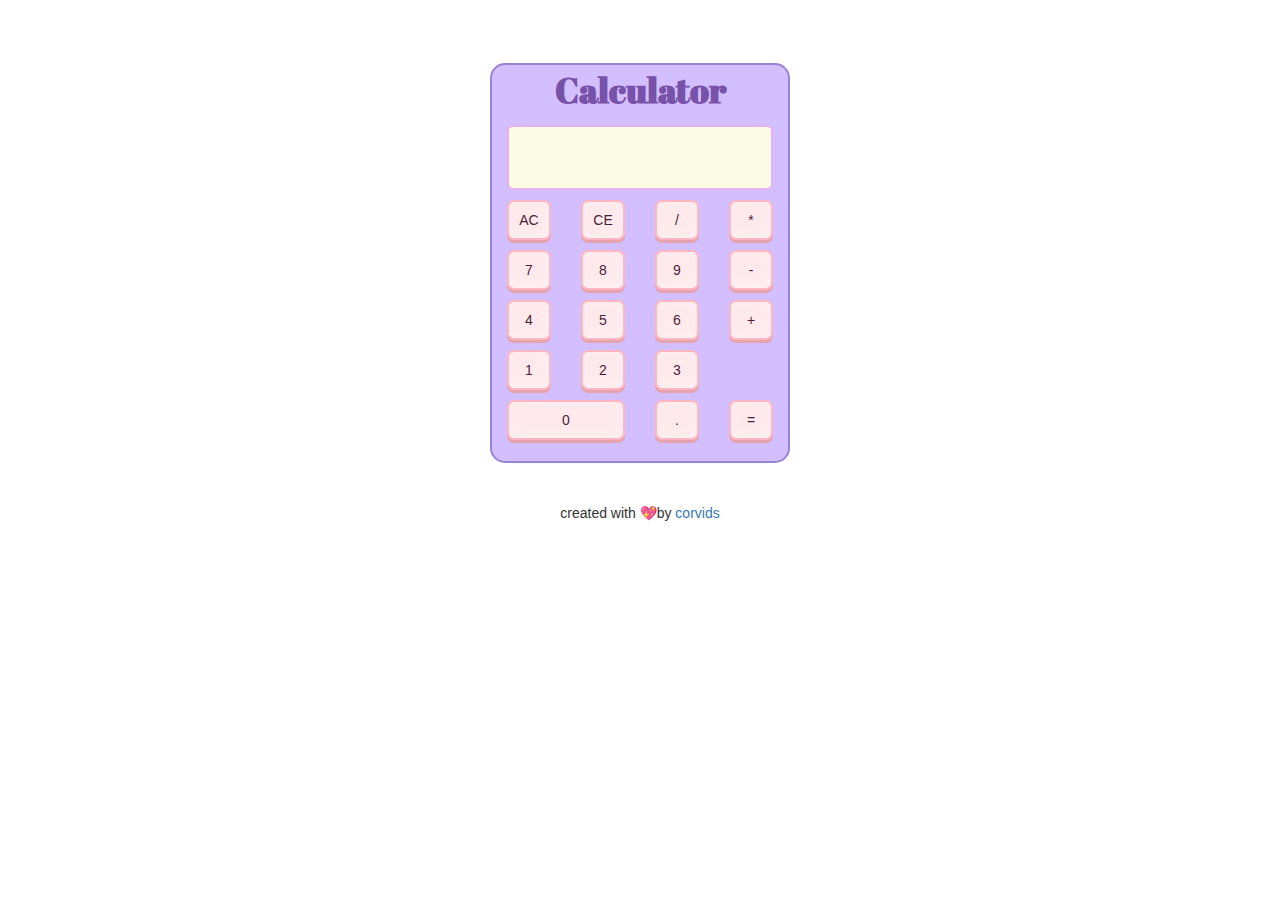
<file: advanced_front_end_dev_projects/calculator/index.html>
<!doctype html>
<html>
  <head>
    <title>calculator</title>
    <meta name="viewport" content="width=device-width, initial-scale=1">

    <link rel="stylesheet" href="style.css">
    <link rel="stylesheet" href="https://maxcdn.bootstrapcdn.com/bootstrap/3.3.7/css/bootstrap.min.css">

    <link href="https://fonts.googleapis.com/css?family=Abril+Fatface|Poppins:300" rel="stylesheet">

    <script type="text/javascript" src="http://ajax.googleapis.com/ajax/libs/jquery/1.7.1/jquery.min.js"></script>
    <script src="calculator.js"></script>
  </head>
  <body>
    <!-- header -->
    <div class="header">
      <div class="container container-fluid">

      </div>
    </div>

    <!-- main content -->
    <div class="main container-fluid">
      <div id="calculator">
        <!-- title -->
        <div id='title' class='text-center'>
          <p><b>Calculator</b></p>
        </div>
        <!-- view calculations here -->
        <div class="container-fluid">
          <div id="results"></div>
        </div>
        <div class="container-fluid">
          <!-- first row of calc -->
          <div class="row">
            <div class="col-xs-3 button" id="all-cancel"><button value='All Cancel'>AC</button></div>
            <div class="col-xs-3 button" id="clear-entry"><button value='Clear Entry'>CE</button></div>
            <div class="col-xs-3" id="divide"><button value='/'>/</button></div>
            <div class="col-xs-3" id="multiply"><button value='*'>*</button></div>
          </div>
          <!-- second row of calc -->
          <div class="row buttons">
            <div class="col-xs-3" id="7"><button value='7'>7</button></div>
            <div class="col-xs-3" id="8"><button value='8'>8</button></div>
            <div class="col-xs-3" id="9"><button value='9'>9</button></div>
            <div class="col-xs-3" id="subtract"><button value='-'>-</button></div>
          </div>
          <!-- third row of calc -->
          <div class="row buttons">
            <div class="col-xs-3" id="4"><button value='4'>4</button></div>
            <div class="col-xs-3" id="5"><button value='5'>5</button></div>
            <div class="col-xs-3" id="6"><button value='6'>6</button></div>
            <div class="col-xs-3" id="add"><button value='+'>+</button></div>
          </div>
          <!-- fourth row of calc -->
          <div class="row buttons">
            <div class="col-xs-3" id="1"><button value='1'>1</button></div>
            <div class="col-xs-3" id="2"><button value='2'>2</button></div>
            <div class="col-xs-3" id="3"><button value='3'>3</button></div>
            <div class="col-xs-3" id=""></div>
          </div>
          <!-- fourth row of calc -->
          <div class="row buttons">
            <div class="col-xs-6" id="0"><button value='0'>0</button></div>
            <div class="col-xs-3" id="decimal"><button value='.'>.</button></div>
            <div class="col-xs-3" id="equals"><button value='='>=</button></div>
          </div>
        </div>
      </div>
    </div>

    <br/><br/>

    <!-- footer -->
    <div class="footer">
      <div class="container">
        <p class="text-center">created with 💖by <a href="https://github.com/Corvids/freecodecamp_projects/tree/master/advanced_front_end_dev_projects/calculator" target="_blank">corvids</a></p>
      </div>
    </div>


  </body>
</html>
</file>
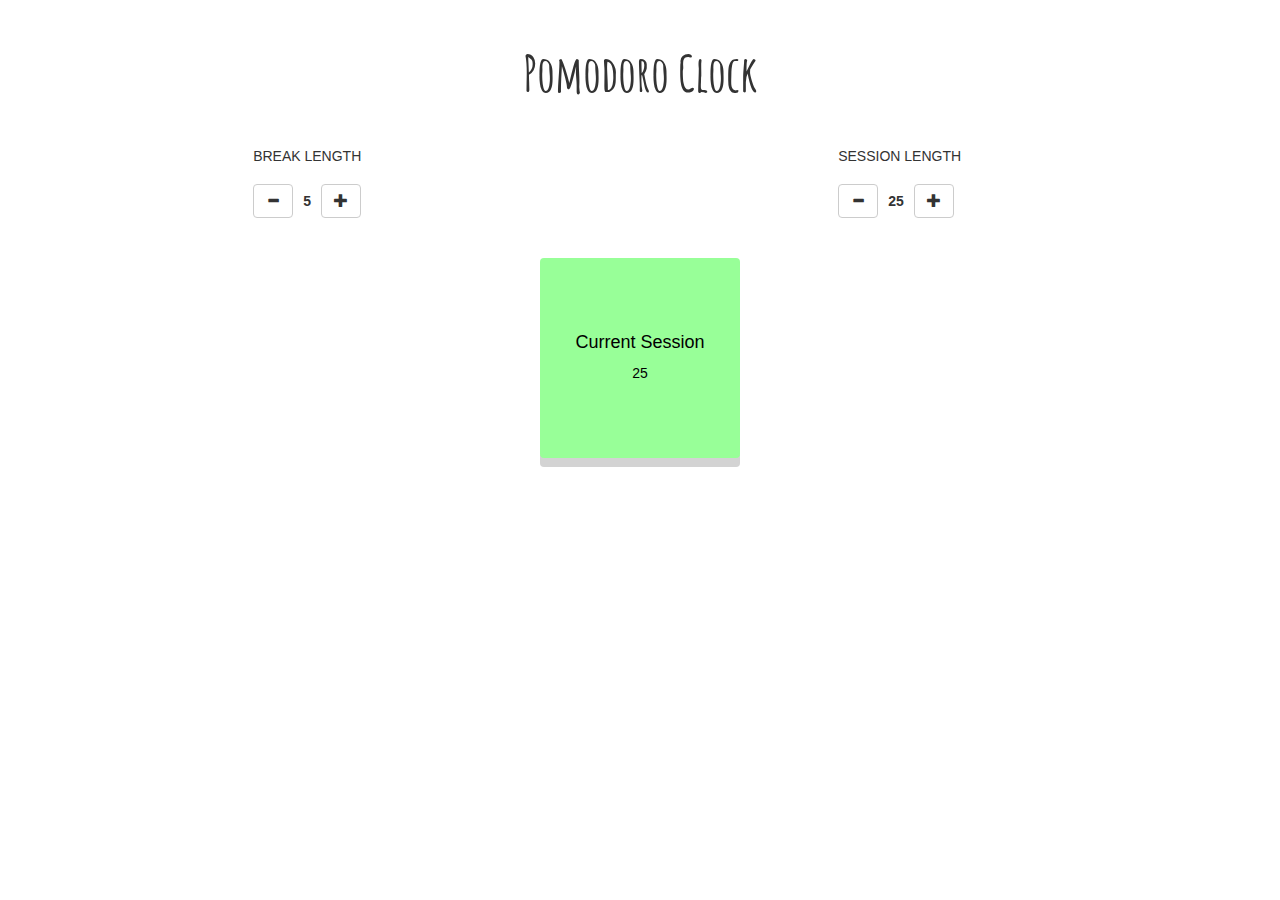
<file: advanced_front_end_dev_projects/pomodoro_clock/index.html>
<!doctype html>
<html>
  <head>
    <meta name="viewport" content="width=device-width, initial-scale=1">

    <link rel="stylesheet" href="style.css">
    <link rel="stylesheet" href="https://maxcdn.bootstrapcdn.com/bootstrap/3.3.7/css/bootstrap.min.css">

    <link href="http://fonts.googleapis.com/css?family=Josefin+Sans:700|Amatic+SC:700" rel="stylesheet" type="text/css" />

    <script type="text/javascript" src="http://ajax.googleapis.com/ajax/libs/jquery/1.7.1/jquery.min.js"></script>
    <script src="script.js"></script>  </head>
  <body>
    <!-- header -->
    <div class="header">
      <div class="container container-fluid">
        <h3 class="center-text title">Pomodoro Clock</h3>
      </div>
    </div>
    <br/>

    <!-- main content -->
    <div class="main">
      <div class="container container-fluid">
        <!-- timer settings -->
        <div class="row">
          <div class="col-sm-6 col-md-6 center-text">
            <h5>Break Length</h5>
            <div class="break">
              <button type="button" class="btn btn-default" id="break-minus" aria-label="Left Align">
                <span class="glyphicon glyphicon-minus" aria-hidden="true"></span>
              </button>
              <div class="break-timer"></div>
              <button type="button" class="btn btn-default" id="break-plus" aria-label="Left Align">
                <span class="glyphicon glyphicon-plus" aria-hidden="true"></span>
              </button>
            </div>
          </div>
          <div class="col-sm-6 col-md-6 center-text">
            <h5>Session Length</h5>
            <div class="session">
              <button type="button" class="btn btn-default" id="session-minus" aria-label="Left Align">
                <span class="glyphicon glyphicon-minus" aria-hidden="true"></span>
              </button>
              <div class="session-timer"></div>
              <button type="button" class="btn btn-default" id="session-plus" aria-label="Left Align">
                <span class="glyphicon glyphicon-plus" aria-hidden="true"></span>
              </button>
            </div>
          </div>
        </div>
        <br/>
        <br/>
        <!-- clock -->
        <div class="row center-text">
          <button type="button" class="button btn btn-outline-primary" id="timer">
            <h4>Current Session</h4>
            <p class="session-timer"></p>
          </button>
        </div>
      </div>
    </div>

    <!-- footer -->
    <div class="footer">
      <div class="container">

      </div>
    </div>


  </body>
</html>
</file>
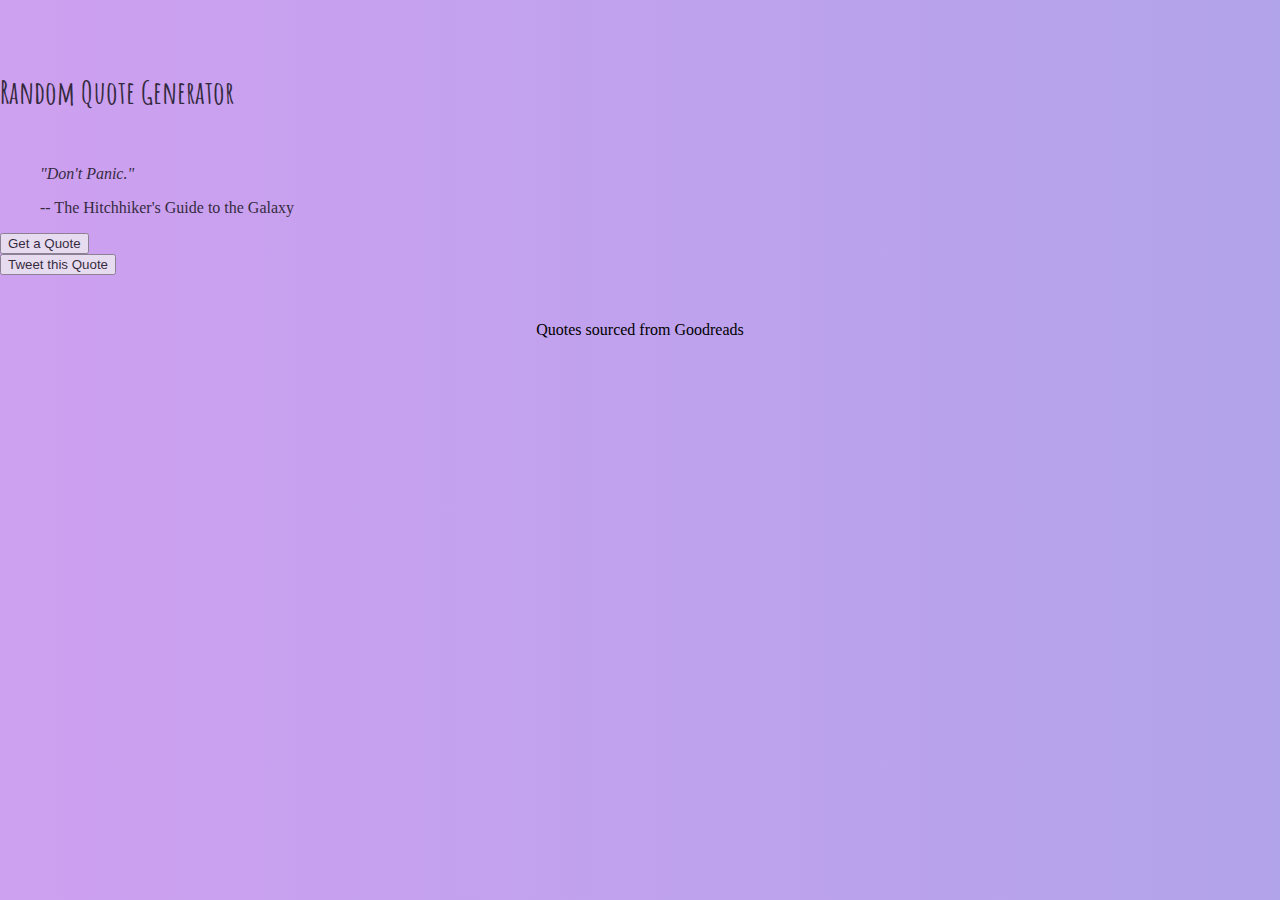
<file: intermediate_front_end_dev_projects/random_quote_generator/index.html>
<!DOCTYPE html>
<html>
  <head>
    <meta charset="UTF-8">
    <title>Random Quote Generator</title>
    <link href="https://fonts.googleapis.com/css?family=Amatic+SC" rel="stylesheet">
    <link rel="stylesheet" href="style.css"/>
    <link rel="stylesheet" href="https://s3.amazonaws.com/codecademy-content/projects/bootstrap.min.css">
    <script type="text/javascript" src="http://ajax.googleapis.com/ajax/libs/jquery/1.7.1/jquery.min.js"></script>
    <script src="quote.js"></script>
  </head>
  <body>
    <div class="container">
      <div class="jumbotron">
        <!-- header -->
        <div class = "row text-center title">
          <h1>Random Quote Generator</h1>
        </div>

        <!-- Random quote will appear here -->
        <div class = "row text-center">
          <div class = "col-xs-12 well">
            <blockquote class="full-quote">
              <p class="quote">Hello!  Click the button to generate a (mostly) random quote.</p>
              <p class="source"></p>
            </blockquote>
          </div>
        </div>

        <!-- button for new quote -->
        <div class = "row">
          <div class = "col-xs-6 text-right">
            <button id = "getQuote" class = "btn btn-primary">
              Get a Quote
            </button>
          </div>
          <div class = "col-xs-6">
            <button id = "tweetQuote" class="btn btn-info">Tweet this Quote</button>
          </div>
        </div>

      </div>
    </div>
    <!--footer here-->
    <div class = "row">
      <footer>
        <p>Quotes sourced from <a href='https://www.goodreads.com/'>Goodreads</a></p>
      </footer>
    </div>
  </body>
</html>
</file>
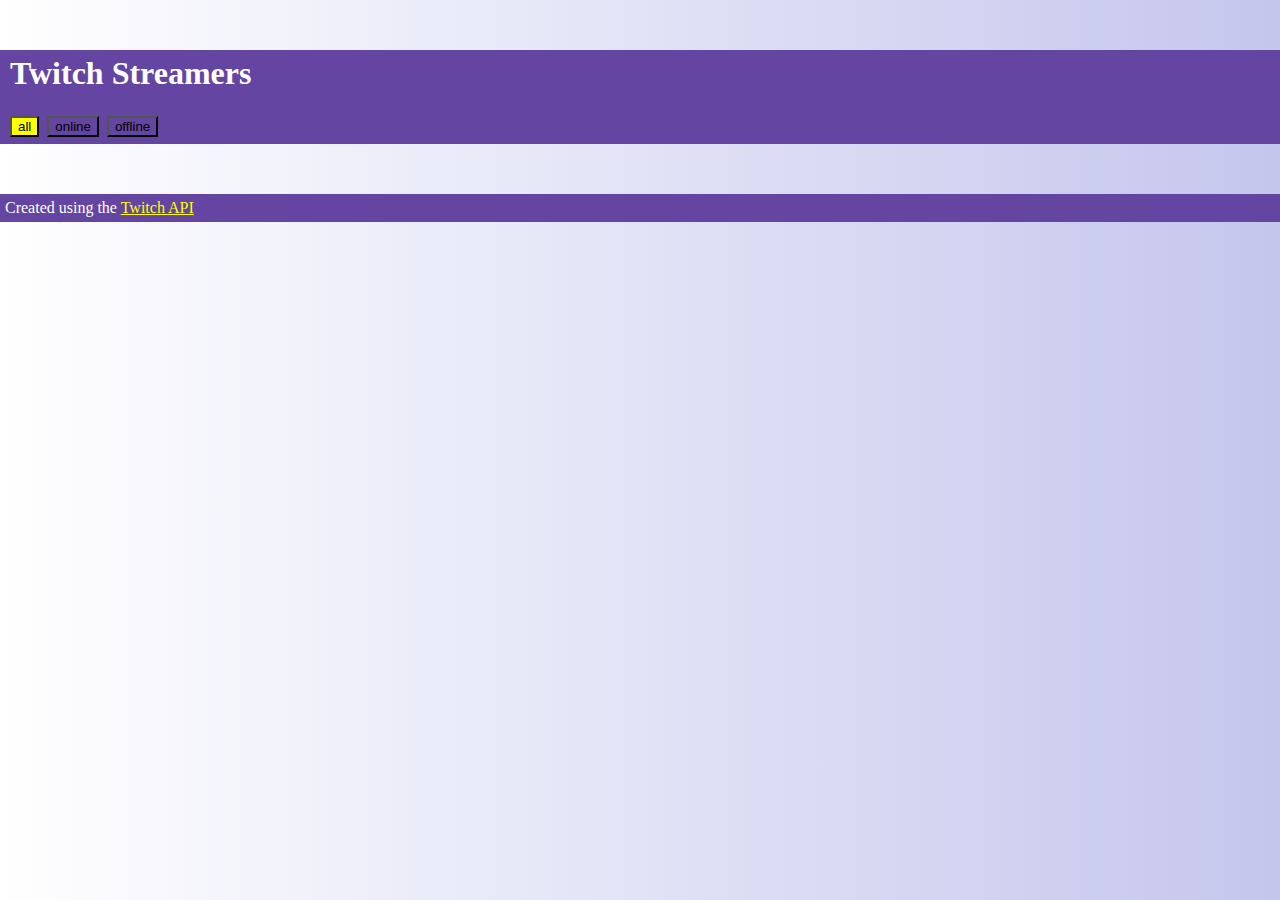
<file: intermediate_front_end_dev_projects/twitch_viewer/index.html>
<!doctype html>
<html>
  <head>
    <link rel="stylesheet" href="https://s3.amazonaws.com/codecademy-content/projects/bootstrap.min.css">
    <link rel="stylesheet" href="style.css">
    
    <script type="text/javascript" src="http://ajax.googleapis.com/ajax/libs/jquery/1.7.1/jquery.min.js"></script>
    <script src="script.js"></script>
  </head>
  <body>
    <div class="container container-fluid">
      <!-- select all/online/offline -->
      <div class="header">
        <h1>Twitch Streamers<h1>
        <div class="menu">
          <button type="button" class="btn selector active" id="all">
            all
          </button>
          <button type="button" class="btn selector" id="online">
            online
          </button>
          <button type="button" class="btn selector" id="offline">
            offline
          </button>
        </div>
      </div>
      <!-- display here -->
      <div id="display" class="jumbotron">

      </div>
      
      <!-- footer here -->
      <div class="footer">
        <p>Created using the <a href="https://dev.twitch.tv/docs/v5/reference/streams#get-stream-by-user" target="_blank">Twitch API</a></p>
      </div>
    </div>
  </body>
</html>
</file>
<file: advanced_front_end_dev_projects/calculator/style.css>
/* for viewport */
@-ms-viewport{
  width: device-width;
}
@media screen and (max-width:400px) {
    @-ms-viewport{
        width:320px;
    }
}

body {
  background-color: #E8B1ED;
  font-family: 'Poppins', Sans-Serif;
  font-size: 14px;
}

.row {
  margin-bottom: 10px;
}

/* title */
#title {
  font-family: 'Abril Fatface', Cursive;
  font-size: 35px;
  color: #7851A9;
}

/* results box -- all entries displayed here */
#results {
  height: 65px;
  margin-left: auto;
  margin-right: auto;
  margin-bottom: 10px;
  border: 2px solid #E8B1ED;
  border-radius: 6px;
  background-color: #FCFBE3;
}

/* calculator */
#calculator {
  height: 400px;
  width: 300px;
  margin-top: 5%;
  margin-left: auto;
  margin-right: auto;
  background-color: #D3BEFF;
  border: 2px solid #9984D4;
  border-radius: 15px;
  color: #4C1F36;
}

/* buttons */
button {
  border-radius: 7px;
  background-color: #FFE9EC;
  height: 40px;
  width: 100%;
  border: 2px solid #FFB6C1;
  box-shadow: 0px 3px 0px 0px #E5A3AD, inset -1px -3px 10px 1px #FFF0F2;
}

button:active {
  transform: translate(0px, 3px);
  box-shadow: none;
}

button:focus {
  outline: 0;
}

/* equal button */
#equals {
  margin-top: 0px;
}
</file>
<file: advanced_front_end_dev_projects/pomodoro_clock/style.css>
body {
  font-family: 'Josefin Sans', sans-serif;
  font-size: 16px;
  font-weight: 700;
  line-height: 23px;
  margin: 0 0 23px 0;
  background-color: #EBD5B3;
}

/* title */

.center-text {
  text-align: center;
  padding: 0;
}

.title {
  font-family: 'Amatic SC', cursive;
  font-weight: 700;
  line-height: 46px;
  font-size: 50px;
  margin: 0 0 23px 0;
  padding-top: 50px;
}

/* break and session */
.session, .break, h5 {
  text-transform: uppercase;
  display: flex;
  align-items: center;
  width: 33%;
  margin-left: 33%;
  margin-right: 33%;
}

h5 {
  padding-bottom: 10px;
  text-transform: uppercase;
}

div.session-timer, div.break-timer {
  margin: 0 10px;
}

/* plus and minus buttons */

.btn-default {
  background-color: transparent;
  background-repeat: no-repeat;
  border: none;
}

button {
  border: none;
}
button:active {
  outline: none;
  border: none;
}

/* timer button */
.button {
  padding: 15px 25px;
  font-size: 24px;
  text-align: center;
  cursor: pointer;
  outline: none;
  color: #000;
  background-color: #98FF98;
  border-radius: 50%;
	width: 200px;
	height: 200px;
  box-shadow: 0 9px #D3D3D3;
}
.button:hover {
  background-color: #FFFF99;
  color: #FFF;
}
.button:active {
  background-color: #FFFF99;
  color: #FFF;
  box-shadow: 0 5px #D3D3D3;
  transform: translateY(4px);
}

/* spinning animation */
/* source: https://davidwalsh.name/css-circles */
@keyframes spin {
	from { transform: rotate(0deg); }
	to { transform: rotate(360deg); }
}

/* Spinning, gradient circle; CSS only! */
#spin-animation {
	width: 200px;
	height: 200px;

	background-image: -moz-radial-gradient(45px 45px 45deg, circle cover, yellow 0%, orange 100%, red 95%);
	background-image: -webkit-radial-gradient(45px 45px, circle cover, yellow, orange);
	background-image: radial-gradient(45px 45px 45deg, circle cover, yellow 0%, orange 100%, red 95%);

	animation-name: spin;
	animation-duration: 3s; /* 3 seconds */
	animation-iteration-count: infinite;
	animation-timing-function: linear;
}
</file>
<file: intermediate_front_end_dev_projects/random_quote_generator/style.css>
html, body {
  margin: 0;
  padding: 0;
}

body {
  background: linear-gradient(270deg, #63bea6, #79aae0, #cea0f0);
  background-size: 600% 600%;
  -webkit-animation: AnimationName 30s ease infinite;
  -moz-animation: AnimationName 30s ease infinite;
  -o-animation: AnimationName 30s ease infinite;
  animation: AnimationName 30s ease infinite;
}

@-webkit-keyframes AnimationName {
    0%{background-position:0% 50%}
    50%{background-position:100% 50%}
    100%{background-position:0% 50%}
}
@-moz-keyframes AnimationName {
    0%{background-position:0% 50%}
    50%{background-position:100% 50%}
    100%{background-position:0% 50%}
}
@-o-keyframes AnimationName {
    0%{background-position:0% 50%}
    50%{background-position:100% 50%}
    100%{background-position:0% 50%}
}
@keyframes AnimationName { 
    0%{background-position:0% 50%}
    50%{background-position:100% 50%}
    100%{background-position:0% 50%}
}

/* jumbotron */

.jumbotron {
  opacity: 0.75;
}

.title {
  font-family: 'Amatic SC', cursive;
  padding-bottom: 15px;
}

.container {
  padding-top: 50px;
}

.quote {
  font-style: italic;
}

/* footer */
footer {
  padding-top: 30px;
  padding-bottom: 10px;
  text-align: center;
  color: #000;
}

footer a {
  color: #000;
  transition: all 0.15s ease-in;
  text-decoration:none;
}

footer a:hover{
  text-decoration: none;
  color: #FFF;
	-webkit-stroke-width: 5.3px;
      -webkit-stroke-color: #FFFFFF;
      -webkit-fill-color: #FFFFFF;
      text-shadow: 1px 0px 20px yellow;
}
</file>
<file: intermediate_front_end_dev_projects/twitch_viewer/style.css>
html, body {
  margin: 0;
  padding: 0;
}

body {
  background: linear-gradient(270deg, #4e54c8, #4e54c8, #fff);
  background-size: 600% 600%;
  -webkit-animation: AnimationName 20s ease infinite;
  -moz-animation: AnimationName 20s ease infinite;
  -o-animation: AnimationName 20s ease infinite;
  animation: AnimationName 20s ease infinite;
}
@-webkit-keyframes AnimationName {
    0%{background-position:0% 50%}
    50%{background-position:100% 50%}
    100%{background-position:0% 50%}
}
@-moz-keyframes AnimationName {
    0%{background-position:0% 50%}
    50%{background-position:100% 50%}
    100%{background-position:0% 50%}
}
@-o-keyframes AnimationName {
    0%{background-position:0% 50%}
    50%{background-position:100% 50%}
    100%{background-position:0% 50%}
}
@keyframes AnimationName {
    0%{background-position:0% 50%}
    50%{background-position:100% 50%}
    100%{background-position:0% 50%}
}

/* jumbotron */
.jumbotron {
  opacity: 0.85;
}
.container .jumbotron {
  border-radius: 0px;
  padding: 25px;
  margin-bottom: 0;
}

/* container */
.container {
  margin-top: 50px;
}

/* header */
.header {
  background-color: #6445A2;
}
.header h1 {
  color: #fff;
  padding: 5px 10px;
  margin: 0px;
}
.header button {
  background-color: #6445A2;
  border-radius: 0;
}

/* footer */
.footer {
  background-color: #6445A2;
  color: #fff;
  padding: 5px 5px;
  margin-bottom: 50px;
}
.footer p {
  padding: 0;
  margin: 0;
}
.footer a {
  color: yellow;
}
.footer a:hover {
  text-decoration: none;
}

/* active selected */
.active {
  background-color: yellow !important;
  color: #000 !important;
}

/* logo of twitch stream */
.logo {
  max-width: 100%;
  max-height: 100%;
}

/* row */
.row {
  padding-bottom: 5px;
  margin-bottom: 5px;
}
div.row.online,
div.row.offline {
  min-height: 45px;
}
div.row.online a:hover,
div.row.offline a:hover {
  text-decoration: none;
}
div.row.online {
  color: #3b1261;
}
</file>
